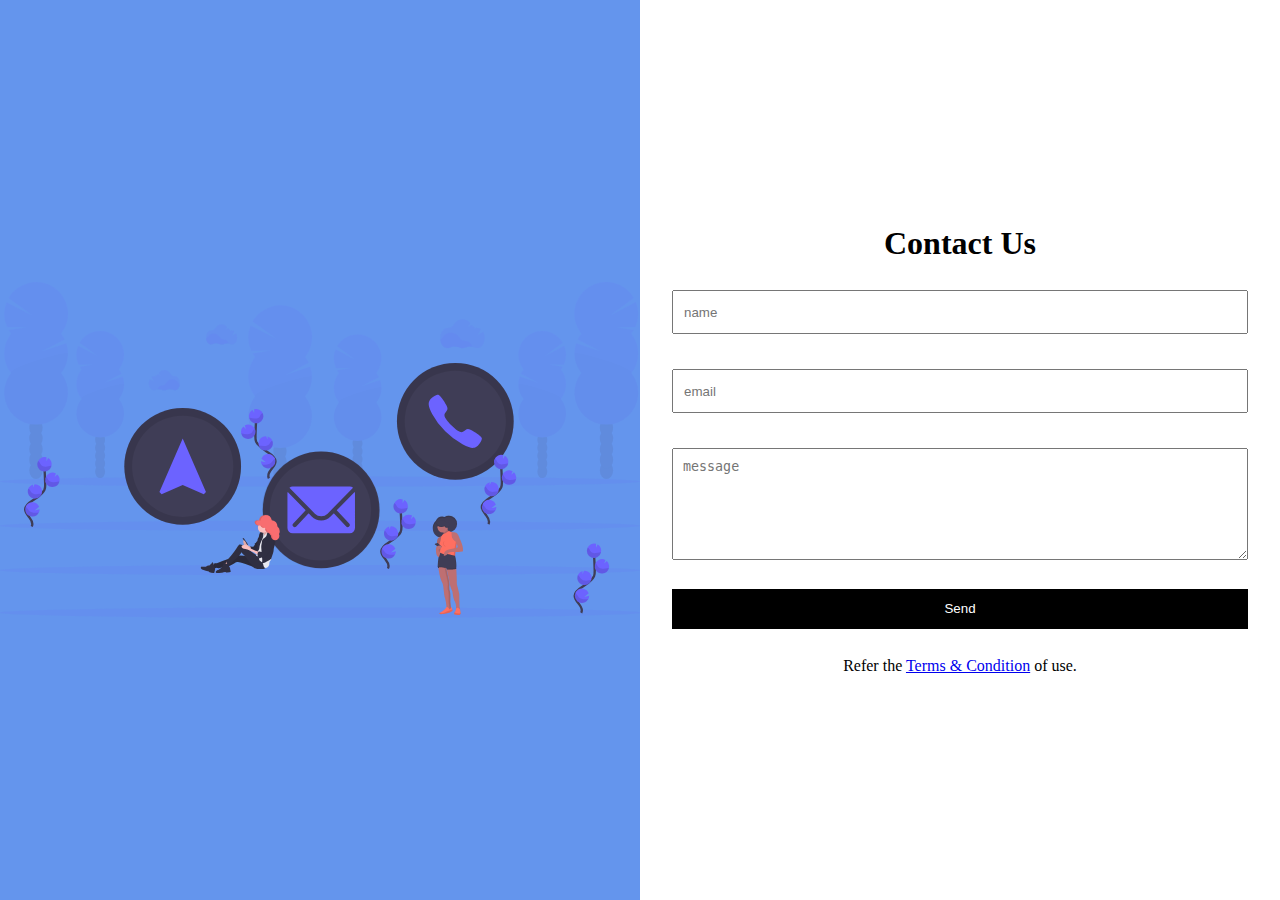
<file: contact-section/index.html>
<!DOCTYPE html>
<html lang="en">

<head>
    <meta charset="UTF-8">
    <meta name="viewport" content="width=device-width, initial-scale=1.0">
    <link rel="stylesheet" type="text/css" href="style.css">
    <title>Contact section</title>
</head>

<body>

    <div class="contact-section">
        <div class="images-section">

        </div>
        <div class="form-section">
            <h1> Contact Us</h1>
            <div>
                <input type="text" placeholder="name">
                <input type="email" placeholder="email">
                <textarea type="text" placeholder="message"></textarea>
            </div>
            <button>Send</button>
            <p>Refer the <a href="#">Terms & Condition</a> of use.</p>
        </div>
    </div>

</body>

</html>
</file>
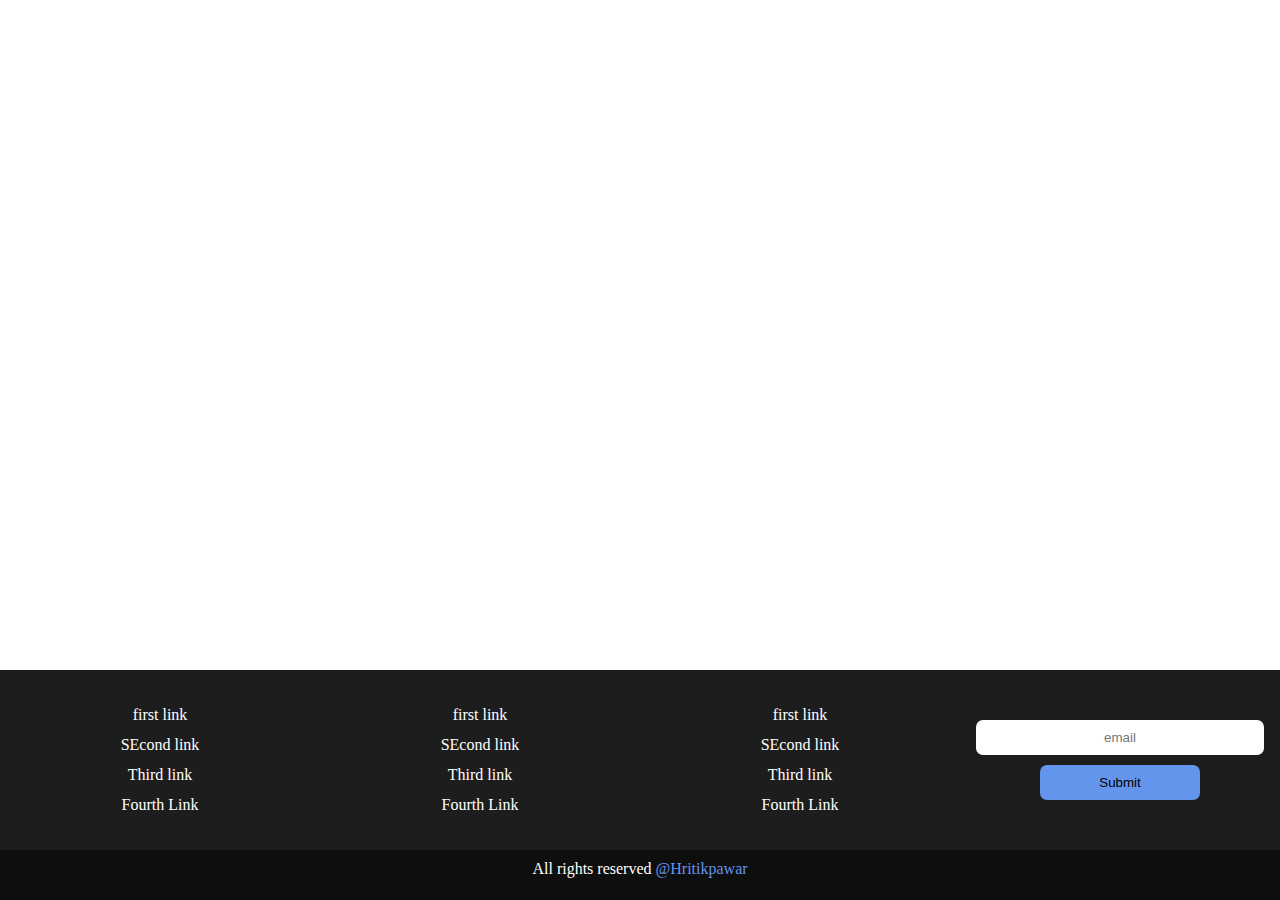
<file: footer-section/index.html>
<!DOCTYPE html>
<html lang="en">
<head>
    <meta charset="UTF-8">
    <link rel="stylesheet" href="style.css">
    <meta name="viewport" content="width=device-width, initial-scale=1.0">
    <title>footer</title>
</head>
<body>
    <footer>
        <div class="footer-links-section">
            <div class="child-links">
                <a>first link</a>
                <a>SEcond link</a>
                <a>Third link</a>
                <a>Fourth Link</a>
            </div>
            <div class="child-links">
                <a>first link</a>
                <a>SEcond link</a>
                <a>Third link</a>
                <a>Fourth Link</a>
            </div>
            <div class="child-links">
                <a>first link</a>
                <a>SEcond link</a>
                <a>Third link</a>
                <a>Fourth Link</a>
            </div>
            <div class="newsletter-section">
                <input type="text" placeholder="email">
                <button type="submit">Submit</button>
            </div>
        </div>
        <div class="footer-copyright-section">
            <p>All rights reserved <a href="https://hritikpawar.netlify.app">@Hritikpawar</a></p>
        </div>
    </footer>
</body>
</html>
</file>
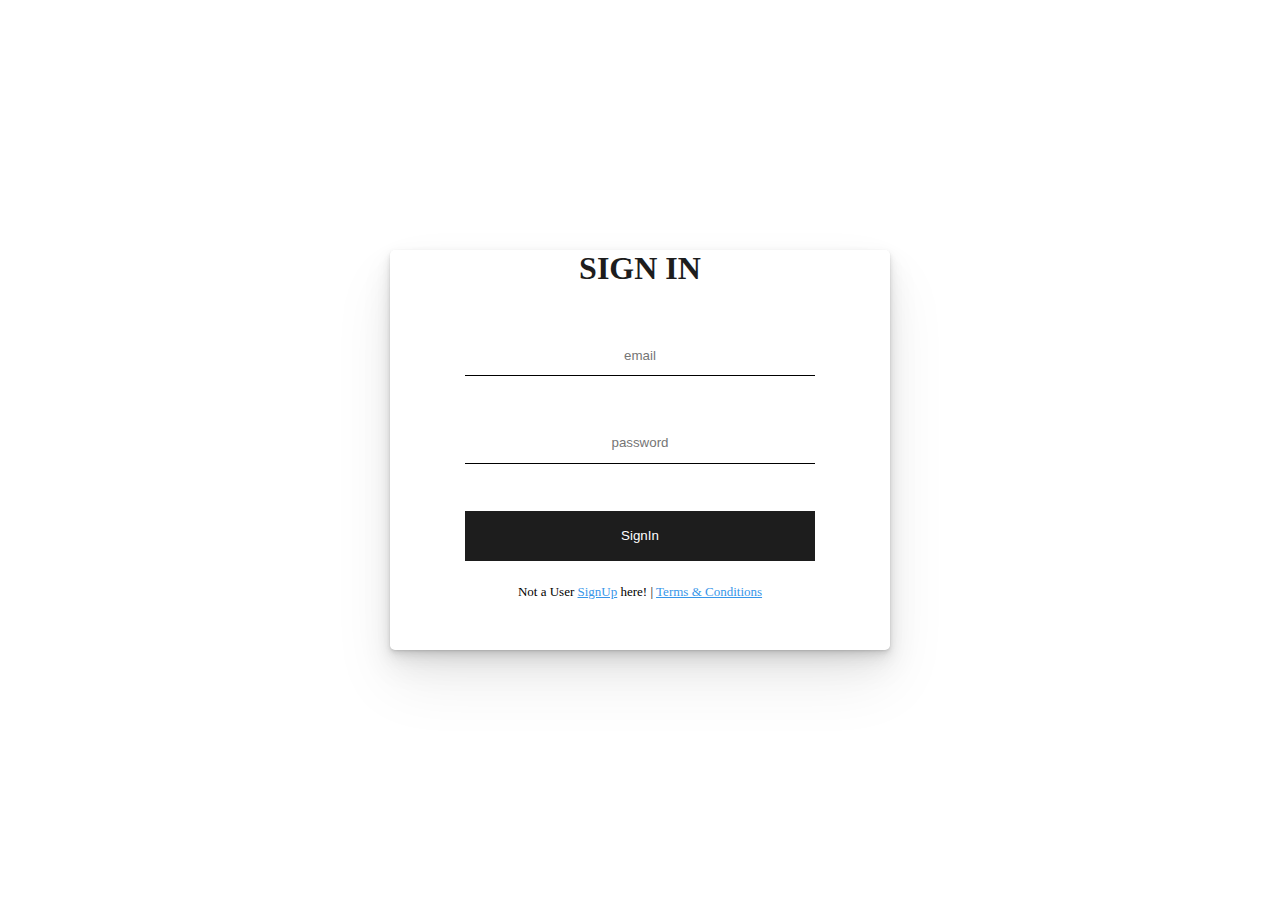
<file: Login template/index.html>
<!DOCTYPE html>
<html lang="en">

<head>
    <meta charset="UTF-8">
    <meta name="viewport" content="width=device-width, initial-scale=1.0">
    <title>Coursupp</title>
    <link rel="stylesheet" href="style.css">
</head>


<body>
    <nav>

    </nav>
    <div class="login">
        <h1>SIGN IN</h1>
        <div>
            <input type="email" placeholder="email">
            <input type="password" placeholder="password">
            <button>SignIn</button>
            <p>Not a User <a href="signup.html">SignUp</a> here! | <a href="terms.html">Terms & Conditions</a></p>
        </div>
    </div>
</body>

</html>
</file>
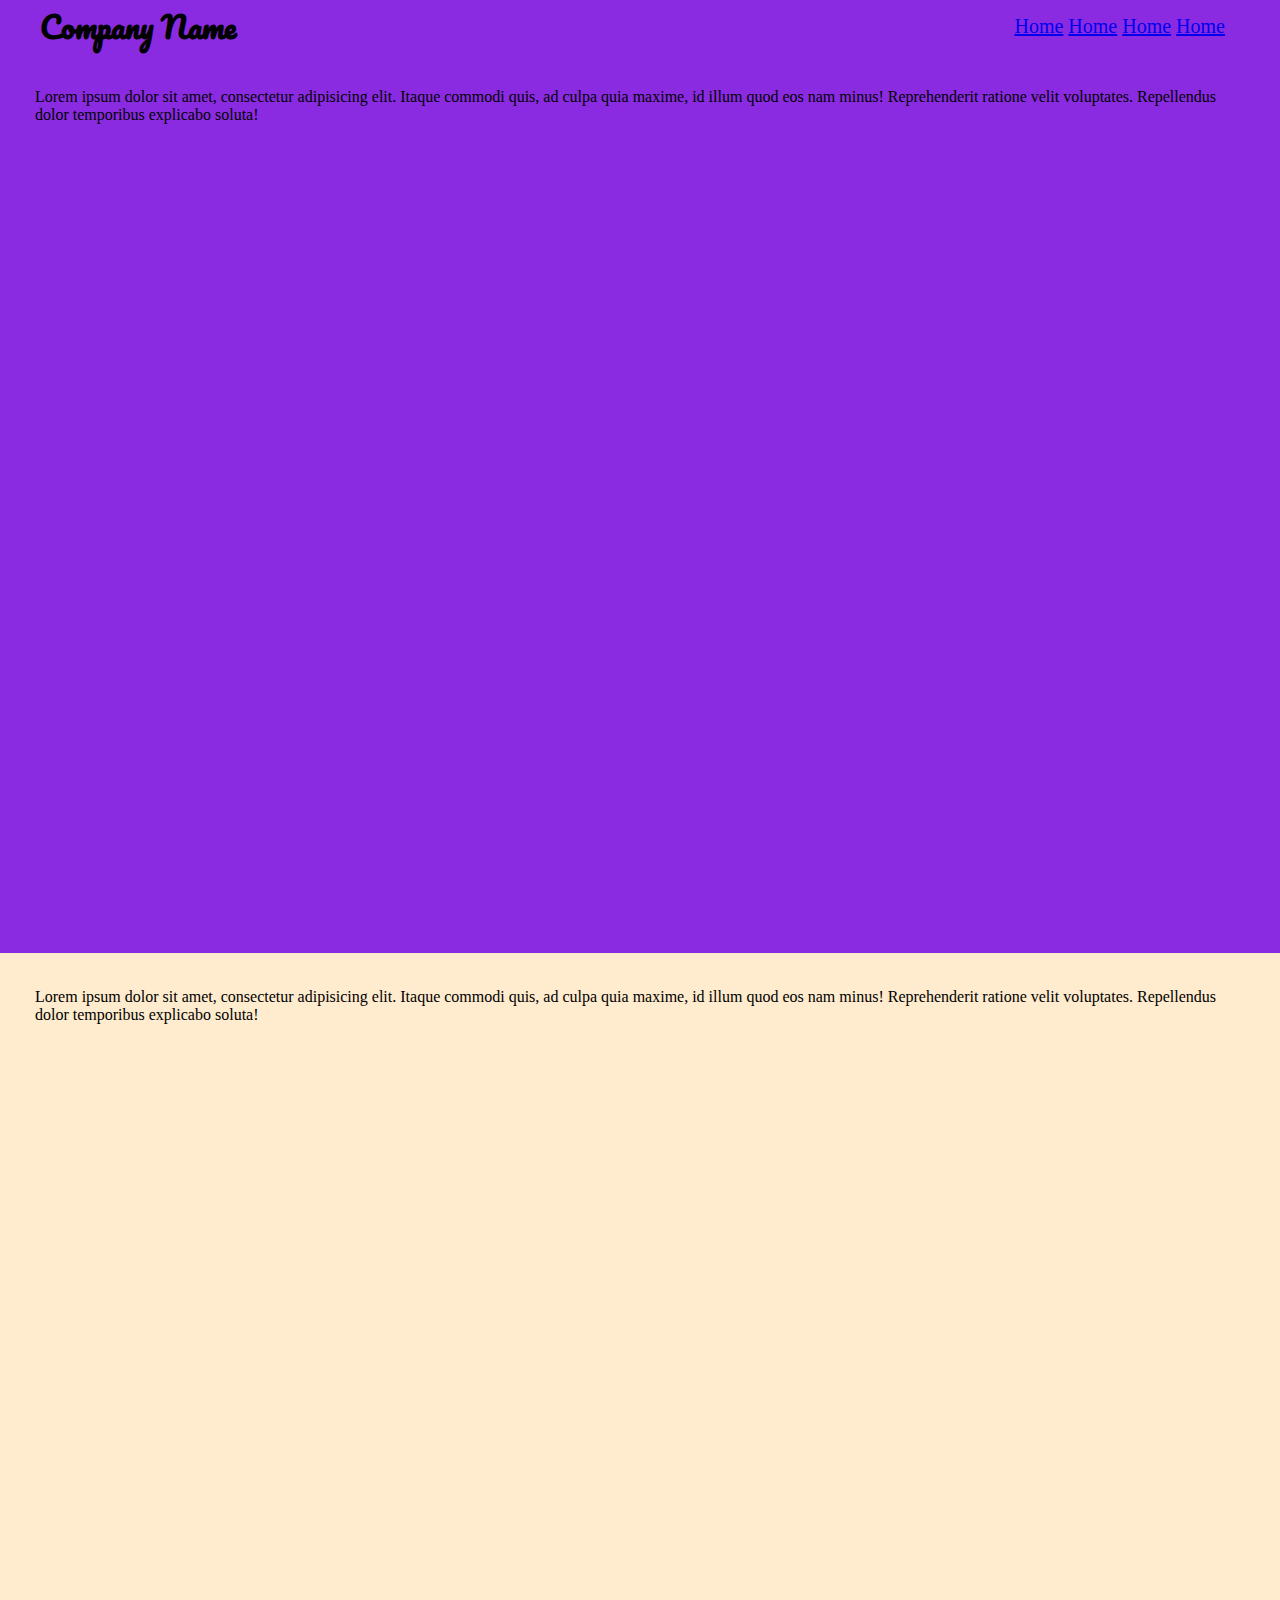
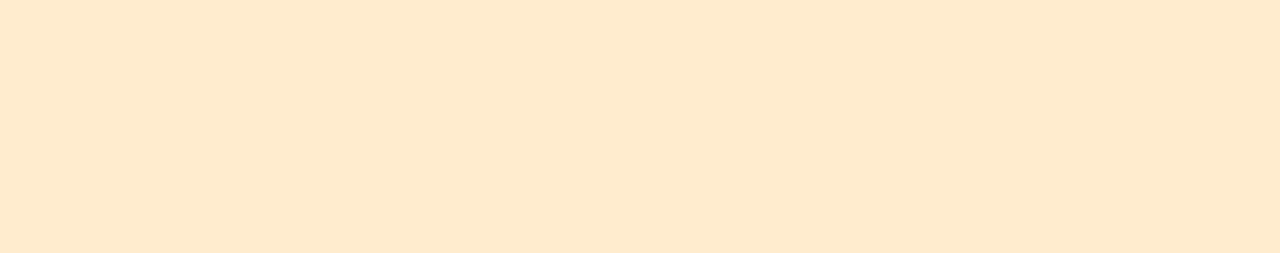
<file: Multi-Section/index.html>
<!DOCTYPE html>
<html lang="en">
<head>
    <meta charset="UTF-8">
    <meta name="viewport" content="width=device-width, initial-scale=1.0">
    <title>Multi-Section</title>
    <!--Fonts-->
    <link rel="preconnect" href="https://fonts.gstatic.com">
    <link href="https://fonts.googleapis.com/css2?family=Pacifico&display=swap" rel="stylesheet">
</head>
<style>
    *{
        margin: 0;
        padding: 0;
        box-sizing: border-box;
    }
    .body{
        margin: 0;
        padding: 0;
        box-sizing: border-box;

    }
    .fwh-section{
        padding: 35px;
        box-sizing: border-box;
        margin: 0;
    }
    .fwh-section-1{
        height: 100vh;
        background-color: blueviolet;
    }
    .fwh-section-2{
        background-color: blanchedalmond;
        height: 100vh;
    }
    .header{
        width: 100%;
        padding-left: 40px;
        padding-right: 40px;
        font-size: 20px;
        background-color: blueviolet;

    }
    .header .nav{
        padding: 15px;
        float: right;
        margin: auto;
    }
    #logo{
        font-size: 30px;
        font-weight: 600;
        font-family: 'Pacifico', cursive;
    }
</style>
<body>
    <div class="header">
            <a id="logo">Company Name</a>
        <div class="nav">
            <a href="#">Home</a>
            <a href="#">Home</a>
            <a href="#">Home</a>
            <a href="#">Home</a>
        </div>
    </div>
    <section class="fwh-section fwh-section-1">
        <p>Lorem ipsum dolor sit amet, consectetur adipisicing elit. Itaque commodi quis, ad culpa quia maxime, id illum quod eos nam minus! Reprehenderit ratione velit voluptates. Repellendus dolor temporibus explicabo soluta!</p>
    </section>
    <section class="fwh-section fwh-section-2">
        <p>Lorem ipsum dolor sit amet, consectetur adipisicing elit. Itaque commodi quis, ad culpa quia maxime, id illum quod eos nam minus! Reprehenderit ratione velit voluptates. Repellendus dolor temporibus explicabo soluta!</p>
    </section>
</body>
</html>
</file>
<file: contact-section/style.css>
* {
    padding: 0;
    margin: 0;
}

body {
    height: 100vh;
    width: 100%;
    color: black;
}

.contact-section {
    width: 100%;
    height: 100vh;
    display: flex;
    flex-direction: row;
    text-align: center;
}

.contact-section .images-section {
    width: 50%;
    background-color: #6495ed;
    background-image: url("contact.svg");
    background-position: center;
    background-repeat: no-repeat;
    background-size: contain;
}

.form-section {
    margin: auto;
    display: flex;
    flex-direction: column;
    justify-content: space-between;
    width: 50%;
    height: 50%;
}

.form-section div {
    height: 60%;
    display: flex;
    flex-direction: column;
    justify-content: space-between;
    width: 90%;
    align-self: center;
}

input {
    height: 40px;
    padding-left: 10px;
}

textarea {
    height: 100px;
    padding-left: 10px;
    padding-top: 10px;
}

button {
    color: white;
    width: 90%;
    height: 40px;
    background-color: black;
    align-self: center;
    border: 0;
}

img {
    object-fit: cover;
}

@media screen and (max-width: 600px) {
    .contact-section {
        display: flex;
        flex-direction: column;
    }
    .contact-section .images-section {
        width: 100%;
        height: 30%;
    }
    .form-section {
        margin: auto;
        display: flex;
        flex-direction: column;
        justify-content: space-between;
        width: 100%;
        height: 50%;
    }
}
</file>
<file: footer-section/style.css>
*{
    padding: 0;
    margin: 0;
}

body{
    height: 100vh;
    width: 95%;
}

footer{
    background-color: #1d1d1d;
    color: white;
    display: flex;
    flex-direction: column;
    width: 100%;
    position: absolute;
    bottom: 0px;
 
}

.footer-links-section{
    display: flex;
    flex-direction: row;
    width: 100%;
}

.child-links{
    display: flex;
    flex-direction: column;
    width: 25%;
    text-align: center;
    line-height: 30px;
    padding-bottom: 30px;
    padding-top: 30px;
}

.newsletter-section{
    display: flex;
    flex-direction: column;
    width: 25%;
    margin: auto;
    height: 80px;
    justify-content: space-between;
}

.newsletter-section input,button{
    width: 90%;
    height: 35px;
    border: none;
    text-align: center;
    align-self: center;
    border-radius: 7px;
}

button{
    background-color: cornflowerblue;
    width: 50%;                    ;
}

.footer-copyright-section{
    background-color: #0e0e0e;
    width: 100%;
    height:50px;
    text-align: center;

}

.footer-copyright-section p{
    padding-top: 10px;
}

.footer-copyright-section a{
    color: cornflowerblue;
    text-decoration: none;
}
@media only screen and (max-width: 768px) {
    .footer-links-section{
        display: flex;
        flex-direction: column;
    }

    .child-links{
        width: 100%;
    }

    .newsletter-section{
        width: 100%;
    }

    .footer-copyright-section{
        width: 100%;
    }
  }
</file>
<file: Login template/style.css>
* {
    padding: 0;
    margin: 0;
}

body {
    width: 100%;
    background-color: rgb(255, 255, 255);
    height: 100vh;
}

h1 {
    color: #1d1d1d;
}

.login {
    color: black;
    max-width: 550px;
    height: 400px;
    position: absolute;
    left: 50%;
    top: 50%;
    -webkit-transform: translate(-50%, -50%);
    transform: translate(-50%, -50%);
    display: flex;
    flex-direction: column;
    text-align: center;
    justify-content: space-evenly;
    box-shadow: 0 1px 2px rgba(0, 0, 0, 0.07), 0 2px 4px rgba(0, 0, 0, 0.07), 0 4px 8px rgba(0, 0, 0, 0.07), 0 8px 16px rgba(0, 0, 0, 0.07), 0 16px 32px rgba(0, 0, 0, 0.07), 0 32px 64px rgba(0, 0, 0, 0.07);
    border-radius: 5px;
}

.login div {
    height: 100%;
    display: flex;
    flex-direction: column;
    padding-bottom: 10%;
    padding-top: 5%;
}

.login div p {
    font-size: 13px;
}

input {
    height: 40px;
    width: 70%;
    align-items: center;
    align-self: center;
    vertical-align: center;
    padding: auto;
    margin: auto;
    border: none;
    text-align: center;
    outline: 0;
    border-width: 0 0 2px;
    border-bottom: 1px solid black;
}

input:focus {
    border-color: rgb(55, 150, 233);
}

button {
    width: 70%;
    height: 50px;
    margin: auto;
    border: none;
    background-color: #1d1d1d;
    color: white;
}

a {
    color: rgb(55, 150, 233);
}

@media only screen and (max-width: 550px) {
    .login {
        min-width: 95%;
    }
}

@media only screen and (min-width: 551px) {
    .login {
        min-width: 500px;
    }
}
</file>
